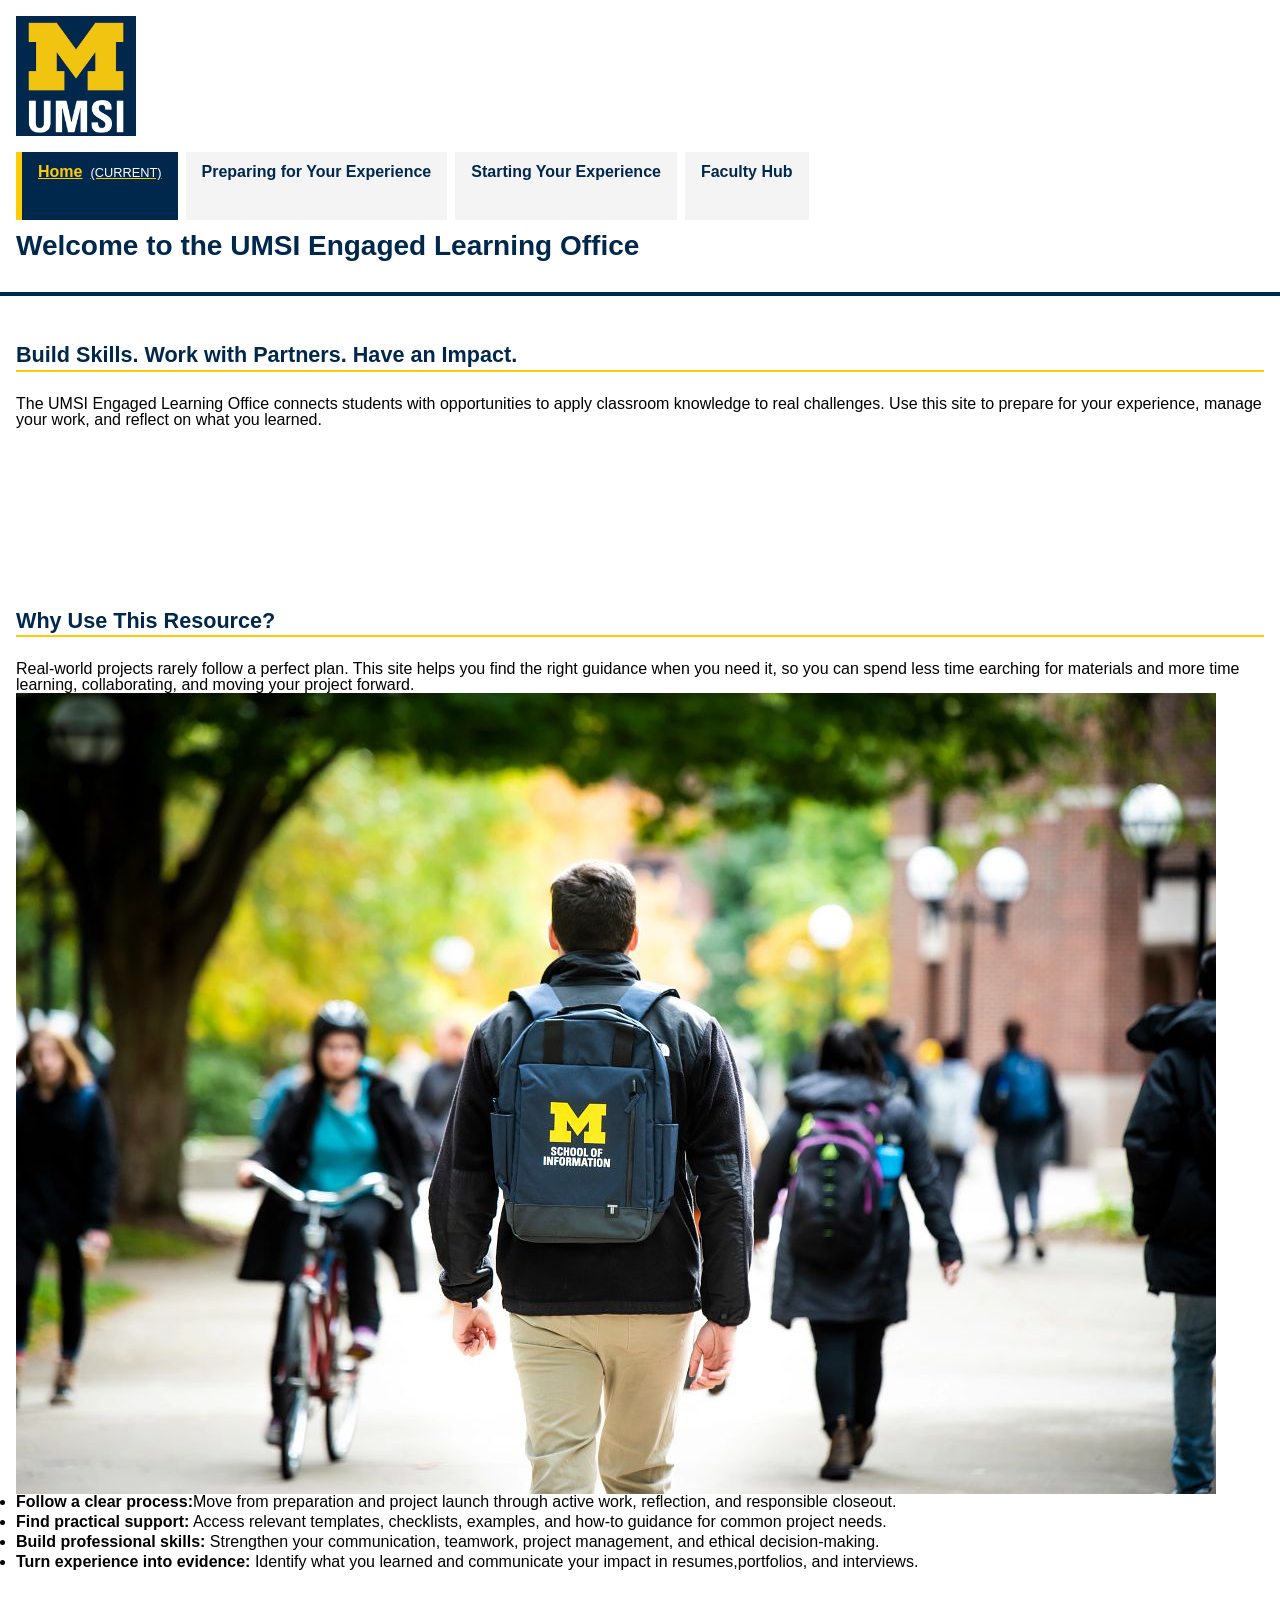
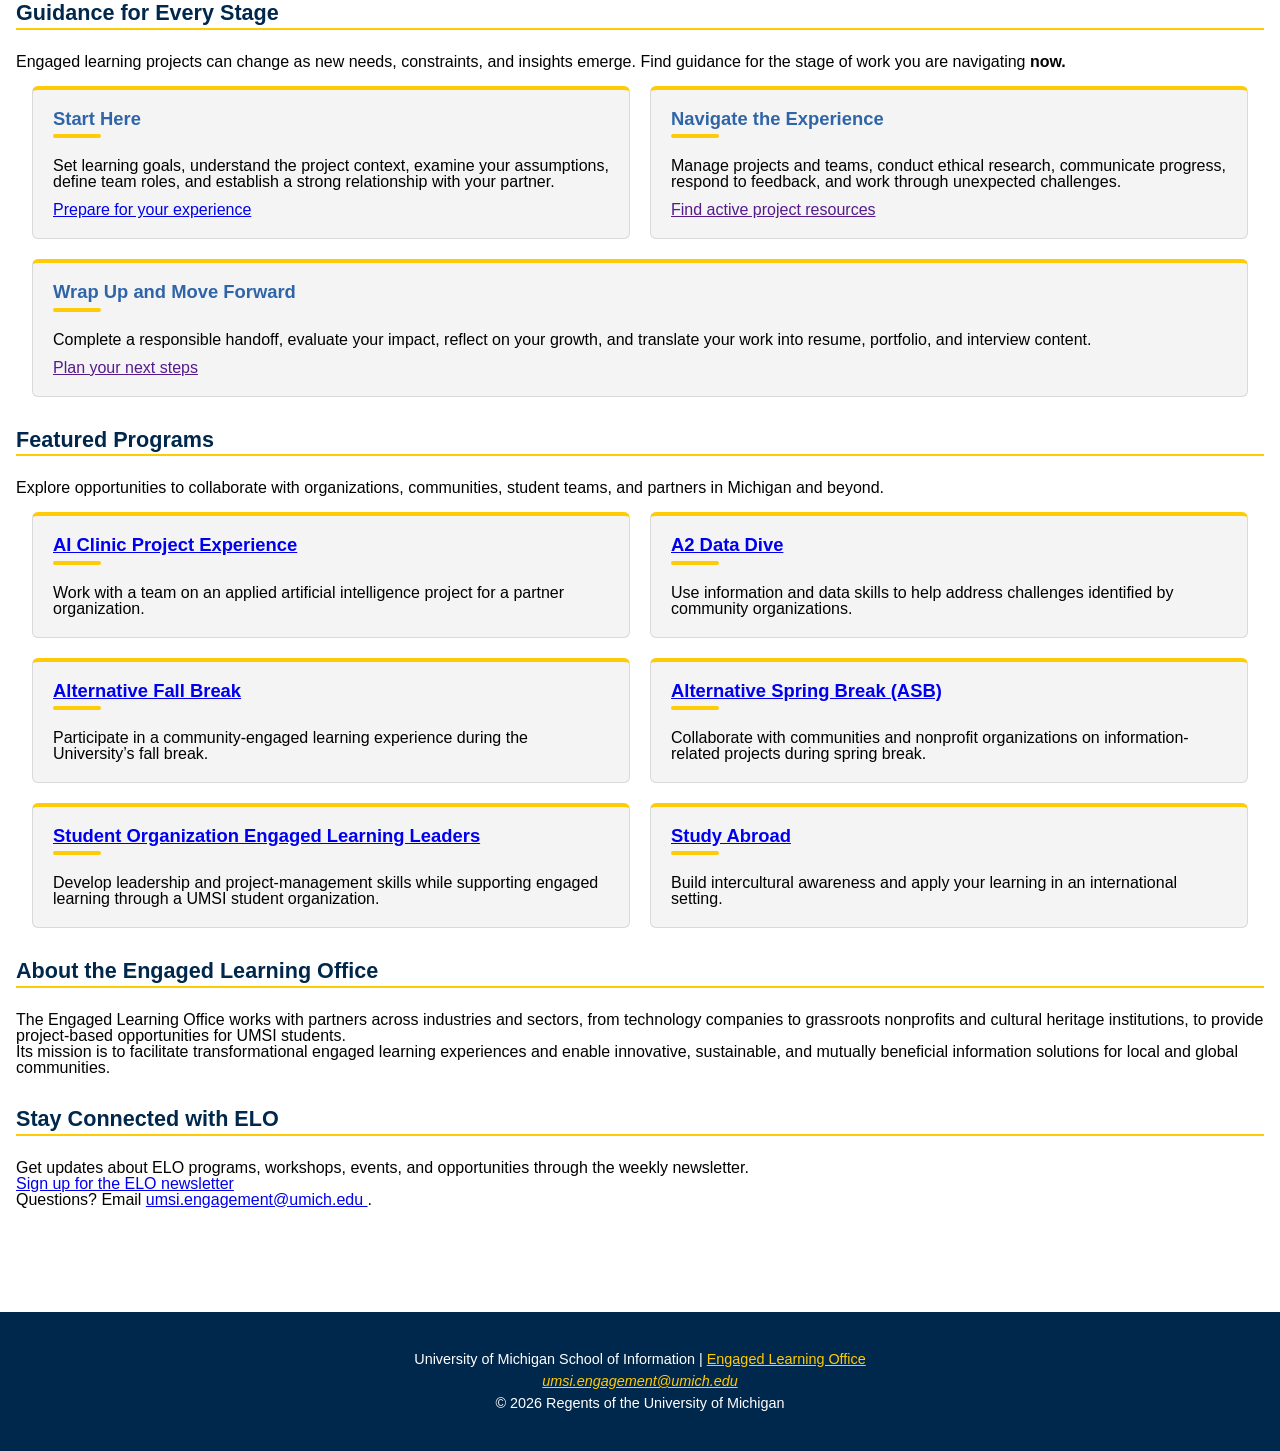
<file: index.html>
<!DOCTYPE html>
<html lang="en">
<head>
    <meta charset="UTF-8">
    <meta name="viewport" content="width=device-width, initial-scale=1.0">
    <title>Engaged Learning Resources | UMSI</title>
    <link rel="stylesheet" href="css/html5reset.css">
    <link rel="stylesheet" href="css/style.css">
</head>
<body>

    <header>
        <a href="#main">Skip to Main Content</a>
        <img src="images/UMSI_signature_vertical_informal_solidblue.jpg" alt="UMSI Logo">
        <nav>
            <ul>
                <li><a href="index.html" aria-current="page">Home</a></li>
                <li><a href="prep.html">Preparing for Your Experience</a></li>
                <li><a href="start.html">Starting Your Experience</a></li>
                <li><a href="faculty.html">Faculty Hub</a></li>
            </ul>
        </nav>
        <h1>Welcome to the UMSI Engaged Learning Office</h1>
    </header>

    <main id="main">
        <section>
            <h2>Build Skills. Work with Partners. Have an Impact.</h2>
            <p>
                The UMSI Engaged Learning Office connects students with opportunities to apply classroom knowledge to real challenges. Use this site to prepare for your experience, manage your work, and reflect on what you learned.
            </p>

            <iframe src="https://www.youtube.com/embed/81ZO9RfIJEQ?si=tBp82YWZMl1u7CVS" title="YouTube video player" frameborder="0" allow="accelerometer; autoplay; clipboard-write; encrypted-media; gyroscope; picture-in-picture; web-share" referrerpolicy="strict-origin-when-cross-origin" allowfullscreen></iframe>
            <!-- Note: this iframe might cause an Axe ARIA error - that's not on you that's on YouTube! -->
        </section>

        <section>
            <h2>Why Use This Resource?</h2>
            <p>Real-world projects rarely follow a perfect plan. This site helps you find the right guidance when you need it, so you can spend less time earching for materials and more time learning, collaborating, and moving your project forward.</p>
            <img src="images/UMSI_CampusFall_UMSIBackpack_02.jpg" alt="A student wears a UMSI backpack in fall on the drag.">
            <ul>
                <li><strong>Follow a clear process:</strong>Move from preparation and project launch through active work, reflection, and responsible closeout.</li>
                <li><strong>Find practical support:</strong> Access relevant templates, checklists, examples, and how-to guidance for common project needs.</li>
                <li><strong>Build professional skills:</strong> Strengthen your communication, teamwork, project management, and ethical decision-making.</li>
                <li><strong>Turn experience into evidence:</strong> Identify what you learned and communicate your impact in resumes,portfolios, and interviews.</li>
            </ul>
        </section>

        <section>
            <h2>Guidance for Every Stage</h2>
            <p>Engaged learning projects can change as new needs, constraints, and insights emerge. Find guidance for the stage of work you are navigating <strong>now.</strong></p>
            <div class="grid-container">
                <article class="grid-card">
                    <h3>Start Here</h3>
                    <p>Set learning goals, understand the project context, examine your assumptions, define team roles, and establish a strong relationship with your partner.</p>
                    <a href="prep.html">Prepare for your experience</a>
                </article>

                <article class="grid-card">
                    <h3>Navigate the Experience</h3>
                    <p>Manage projects and teams, conduct ethical research, communicate progress, respond to feedback, and work through unexpected challenges.</p>
                    <a href="">Find active project resources</a>
                </article>

                <article class="grid-card">
                    <h3>Wrap Up and Move Forward</h3>
                    <p>Complete a responsible handoff, evaluate your impact, reflect on your growth, and translate your work into resume, portfolio, and interview content.</p>
                    <a href="">Plan your next steps</a>
                </article>
            </div>
        </section>

        <section>
            <h2>Featured Programs</h2>
            <p>Explore opportunities to collaborate with organizations, communities, student teams, and partners in Michigan and beyond.</p>
            <div class="grid-container">
                <article class="grid-card">
                    <h3><a href="https://mcompass.umich.edu/_portal/tds-program-brochure?programid=12810">AI Clinic Project Experience</a></h3>
                    <p>Work with a team on an applied artificial intelligence project for a partner organization.</p>
                </article>

                <article class="grid-card">
                    <h3><a href="https://mcompass.umich.edu/_portal/tds-program-brochure?programid=12556">A2 Data Dive</a></h3>
                    <p>Use information and data skills to help address challenges identified by community organizations.</p>
                </article>

                <article class="grid-card">
                    <h3><a href="https://mcompass.umich.edu/_portal/tds-program-brochure?programid=11297">Alternative Fall Break</a></h3>
                    <p>Participate in a community-engaged learning experience during the University’s fall break.</p>
                </article>

                <article class="grid-card">
                    <h3><a href="https://mcompass.umich.edu/_portal/tds-program-brochure?programid=10621">Alternative Spring Break (ASB)</a></h3>
                    <p>Collaborate with communities and nonprofit organizations on information-related projects during spring break.</p>
                </article>

                <article class="grid-card">
                    <h3><a href="https://mcompass.umich.edu/_portal/tds-program-brochure?programid=12294">Student Organization Engaged Learning Leaders</a></h3>
                    <p>Develop leadership and project-management skills while supporting engaged learning through a UMSI student organization.</p>
                </article>

                <article class="grid-card">
                    <h3><a href="https://www.si.umich.edu/student-life/study-abroad">Study Abroad</a></h3>
                    <p>Build intercultural awareness and apply your learning in an international setting. </p>
                </article>
            </div>
        </section>

        <section>
            <h2>About the Engaged Learning Office</h2>
            <p>The Engaged Learning Office works with partners across industries and sectors, from technology companies to grassroots nonprofits and cultural heritage institutions, to provide project-based opportunities for UMSI students.</p>
            <p>Its mission is to facilitate transformational engaged learning experiences and enable innovative, sustainable, and mutually beneficial information solutions for local and global communities.</p>
        </section>

        <section>
            <h2>Stay Connected with ELO</h2>
            <p>Get updates about ELO programs, workshops, events, and opportunities through the weekly newsletter.</p>
            <div>
                <a href="https://umsi.info/elo-newsletter"> Sign up for the ELO newsletter</a>
            </div>
            <p>Questions? Email <a href="mailto:umsi.engagement@umich.edu">umsi.engagement@umich.edu </a>.</p>
        </section>

        <!-- Content taken & modified from UMGPT with the prompt, "Write me a webpage of intro content to help meet the following requirements - this is for the home page": and then pasted in the client objectives & project requirements"
        UMGPT. (2026). UMGPT ( GPT-5.6 Sol September 7th version) [Large language model]. -->
    </main>

    <footer>
        <p>University of Michigan School of Information | <a href="https://www.si.umich.edu/programs/engaged-learning/about-engaged-learning-office">Engaged Learning Office </a></p>
        <address>
            <a href="mailto:umsi.engagement@umich.edu">umsi.engagement@umich.edu</a>
        </address> <!-- Content taken & modified from codexworld to display dynamic year in copyright. -->
        <p>&copy; <span id="year"></span> Regents of the University of Michigan</p>
    </footer>
</body>
<script>
  document.getElementById("year").innerHTML = new Date().getFullYear();
</script>
</html>
</file>
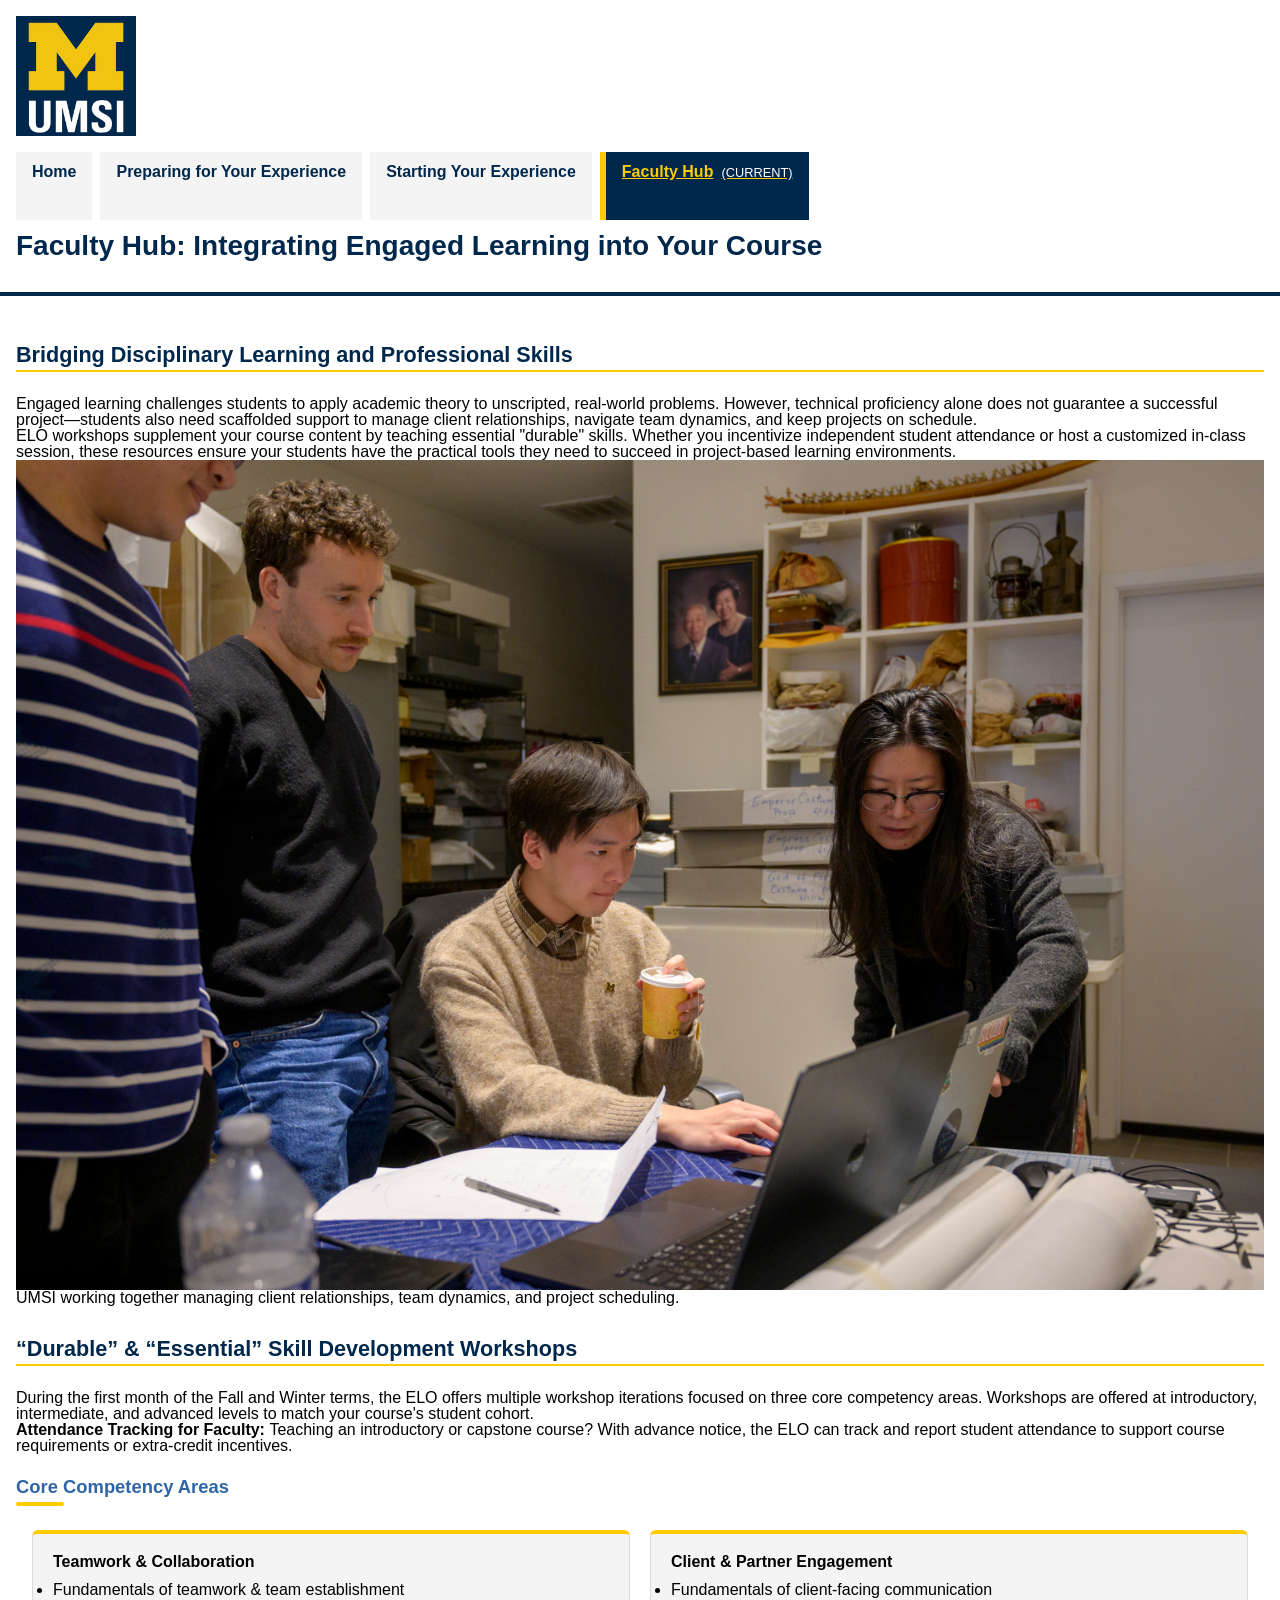
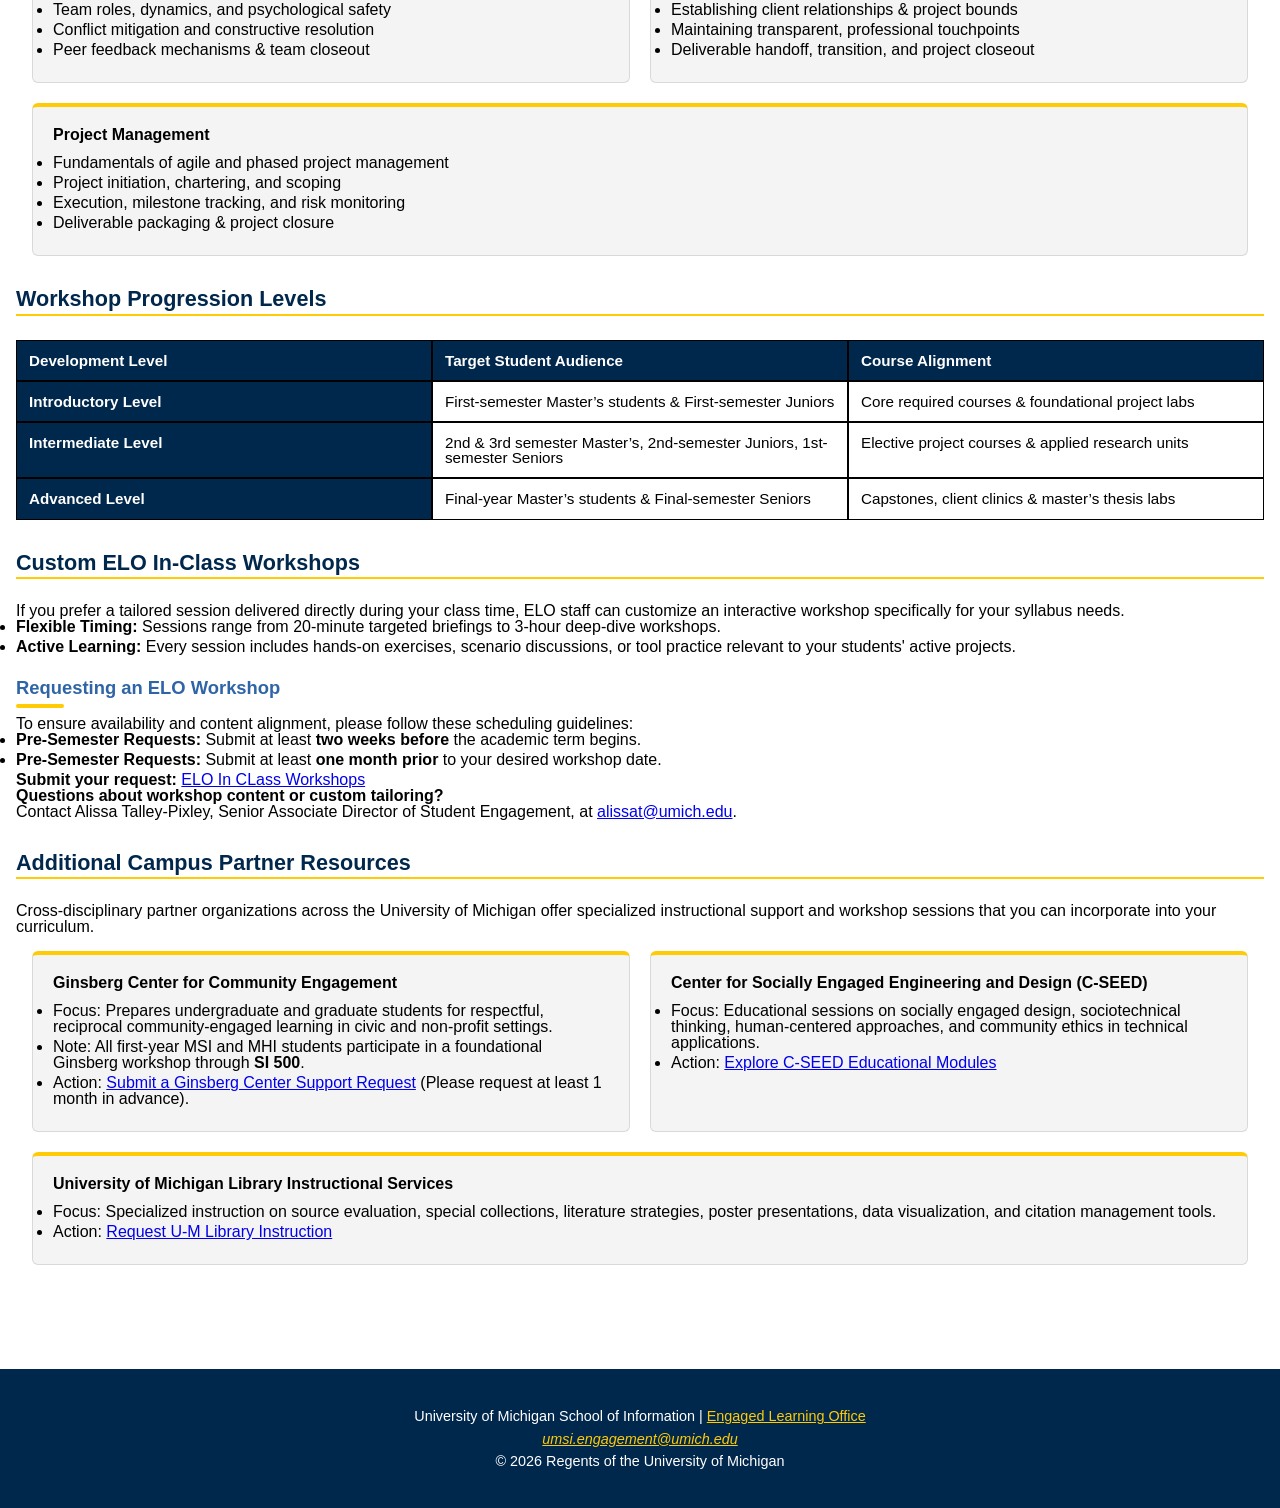
<file: faculty.html>
<!DOCTYPE html>
<html lang="en">
<head>
    <meta charset="UTF-8">
    <meta name="viewport" content="width=device-width, initial-scale=1.0">
    <title>Faculty Hub</title>
    <link rel="stylesheet" href="css/html5reset.css">
    <link rel="stylesheet" href="css/style.css">
</head>
<body>
    <header>
        <a href="#main">Skip to Main Content</a>
        <img src="images/UMSI_signature_vertical_informal_solidblue.jpg" alt="UMSI Logo">
        <nav>
            <ul>
                <li><a href="index.html">Home</a></li>
                <li><a href="prep.html">Preparing for Your Experience</a></li>
                <li><a href="start.html">Starting Your Experience</a></li>
                <li><a href="faculty.html" aria-current="page">Faculty Hub</a></li>
            </ul>
        </nav>
        <h1>Faculty Hub: Integrating Engaged Learning into Your Course</h1>
    </header>

    <main id="main">
        <section>
            <h2>Bridging Disciplinary Learning and Professional Skills</h2>
            <div>
                <p>Engaged learning challenges students to apply academic theory to unscripted, real-world problems. However, technical proficiency alone does not guarantee a successful project—students also need scaffolded support to manage client relationships, navigate team dynamics, and keep projects on schedule.</p>
                <p>ELO workshops supplement your course content by teaching essential "durable" skills. Whether you incentivize independent student attendance or host a customized in-class session, these resources ensure your students have the practical tools they need to succeed in project-based learning environments.</p>
                <figure>
                    <img src="images/UMSI_ASBChineseAmericanMuseumChicago_2026_03.jpg" alt="Four UMSI personnel working together">
                    <figcaption>
                        UMSI working together managing client relationships, team dynamics, and project scheduling.
                    </figcaption>
                </figure>
            </div>
        </section>

        <section>
            <h2>“Durable” & “Essential” Skill Development Workshops</h2>
            <p>During the first month of the Fall and Winter terms, the ELO offers multiple workshop iterations focused on three core competency areas. Workshops are offered at introductory, intermediate, and advanced levels to match your course's student cohort.</p>
            <p><strong>Attendance Tracking for Faculty: </strong>Teaching an introductory or capstone course? With advance notice, the ELO can track and report student attendance to support course requirements or extra-credit incentives.</p>

            <h3>Core Competency Areas</h3>
            <div class="grid-container">
                <div class="grid-card">
                    <strong>Teamwork & Collaboration</strong>
                    <ul>
                        <li>Fundamentals of teamwork & team establishment</li>
                        <li>Team roles, dynamics, and psychological safety</li>
                        <li>Conflict mitigation and constructive resolution</li>
                        <li>Peer feedback mechanisms & team closeout</li>
                    </ul>
                </div>

                <div class="grid-card">
                    <strong>Client & Partner Engagement</strong>
                    <ul>
                        <li>Fundamentals of client-facing communication</li>
                        <li>Establishing client relationships & project bounds</li>
                        <li>Maintaining transparent, professional touchpoints</li>
                        <li>Deliverable handoff, transition, and project closeout</li>
                    </ul>
                </div>

                <div class="grid-card">
                    <strong>Project Management</strong>
                    <ul>
                        <li>Fundamentals of agile and phased project management</li>
                        <li>Project initiation, chartering, and scoping</li>
                        <li>Execution, milestone tracking, and risk monitoring</li>
                        <li>Deliverable packaging & project closure</li>
                    </ul>
                </div>
            </div>
        </section>

        <section>
            <h2>Workshop Progression Levels</h2>
            <table>
                <thead>
                    <tr>
                        <th scope="col">Development Level</th>
                        <th scope="col">Target Student Audience</th>
                        <th scope="col">Course Alignment</th>
                    </tr>
                </thead>

                <tbody>
                    <tr>
                        <th scope="row">Introductory Level</th>
                        <td>First-semester Master’s students & First-semester Juniors</td>
                        <td>Core required courses & foundational project labs</td>
                    </tr>

                    <tr>
                        <th scope="row">Intermediate Level</th>
                        <td>2nd & 3rd semester Master’s, 2nd-semester Juniors, 1st-semester Seniors</td>
                        <td>Elective project courses & applied research units</td>
                    </tr>
                    <tr>
                        <th scope="row">Advanced Level</th>
                        <td>Final-year Master’s students & Final-semester Seniors</td>
                        <td>Capstones, client clinics & master’s thesis labs</td>
                    </tr>
                </tbody>
            </table>
        </section>

        <section>
            <h2>Custom ELO In-Class Workshops</h2>
            <p>If you prefer a tailored session delivered directly during your class time, ELO staff can customize an interactive workshop specifically for your syllabus needs.</p>
            <ul>
                <li><strong>Flexible Timing: </strong>Sessions range from 20-minute targeted briefings to 3-hour deep-dive workshops.</li>
                <li><strong>Active Learning: </strong>Every session includes hands-on exercises, scenario discussions, or tool practice relevant to your students' active projects.</li>
            </ul>
            <h3>Requesting an ELO Workshop</h3>
            <p>To ensure availability and content alignment, please follow these scheduling guidelines:</p>
            <ul>
                <li><strong>Pre-Semester Requests: </strong>Submit at least <strong>two weeks before</strong> the academic term begins.</li>
                <li><strong>Pre-Semester Requests: </strong>Submit at least <strong>one month prior</strong> to your desired workshop date.</li>
            </ul>

            <p><strong>Submit your request: </strong><a href="https://umsi.info/elo-workshops">ELO In CLass Workshops</a></p>
            <p><strong>Questions about workshop content or custom tailoring?</strong></p>
            <p>Contact Alissa Talley-Pixley, Senior Associate Director of Student Engagement, at <a href="mailto:alissat@umich.edu">alissat@umich.edu</a>.</p>
        </section>

        <section>
            <h2>Additional Campus Partner Resources</h2>
            <p>Cross-disciplinary partner organizations across the University of Michigan offer specialized instructional support and workshop sessions that you can incorporate into your curriculum.</p>
            <div class="grid-container">
                <div class="grid-card">
                    <strong>Ginsberg Center for Community Engagement</strong>
                    <ul>
                        <li>Focus: Prepares undergraduate and graduate students for respectful, reciprocal community-engaged learning in civic and non-profit settings.</li>
                        <li>Note: All first-year MSI and MHI students participate in a foundational Ginsberg workshop through <strong>SI 500</strong>.</li>
                        <li>Action: <a href="https://ginsberg.umich.edu/">Submit a Ginsberg Center Support Request</a> (Please request at least 1 month in advance).</li>
                    </ul>
                </div>

                <div class="grid-card">
                    <strong>Center for Socially Engaged Engineering and Design (C-SEED)</strong>
                    <ul>
                        <li>Focus: Educational sessions on socially engaged design, sociotechnical thinking, human-centered approaches, and community ethics in technical applications.</li>
                        <li>Action: <a href="https://csed.engin.umich.edu/">Explore C-SEED Educational Modules</a></li>
                    </ul>
                </div>

                <div class="grid-card">
                    <strong>University of Michigan Library Instructional Services</strong>
                    <ul>
                        <li>Focus: Specialized instruction on source evaluation, special collections, literature strategies, poster presentations, data visualization, and citation management tools.</li>
                        <li>Action: <a href="https://www.lib.umich.edu/services-and-spaces/instructors">Request U-M Library Instruction</a></li>
                    </ul>
                </div>
            </div>
        </section>
    </main>

    <!-- Content taken & modified from UMGPT with the prompt, "for the same content write me some intro content and resources for a prep page using the ELO content below" - this was after I had asked for content for the home page. " UMGPT. (2026). UMGPT ( GPT-5.6 Sol September 7th version) [Large language model]. -->
    <footer>
        <p>University of Michigan School of Information | <a href="https://www.si.umich.edu/programs/engaged-learning/about-engaged-learning-office">Engaged Learning Office </a></p>
        <address>
            <a href="mailto:umsi.engagement@umich.edu">umsi.engagement@umich.edu</a>
        </address> <!-- Content taken & modified from codexworld to display dynamic year in copyright. -->
        <p>&copy; <span id="year"></span> Regents of the University of Michigan</p>
    </footer>
</body>
<script>
  document.getElementById("year").innerHTML = new Date().getFullYear();
</script>
</html>
</file>
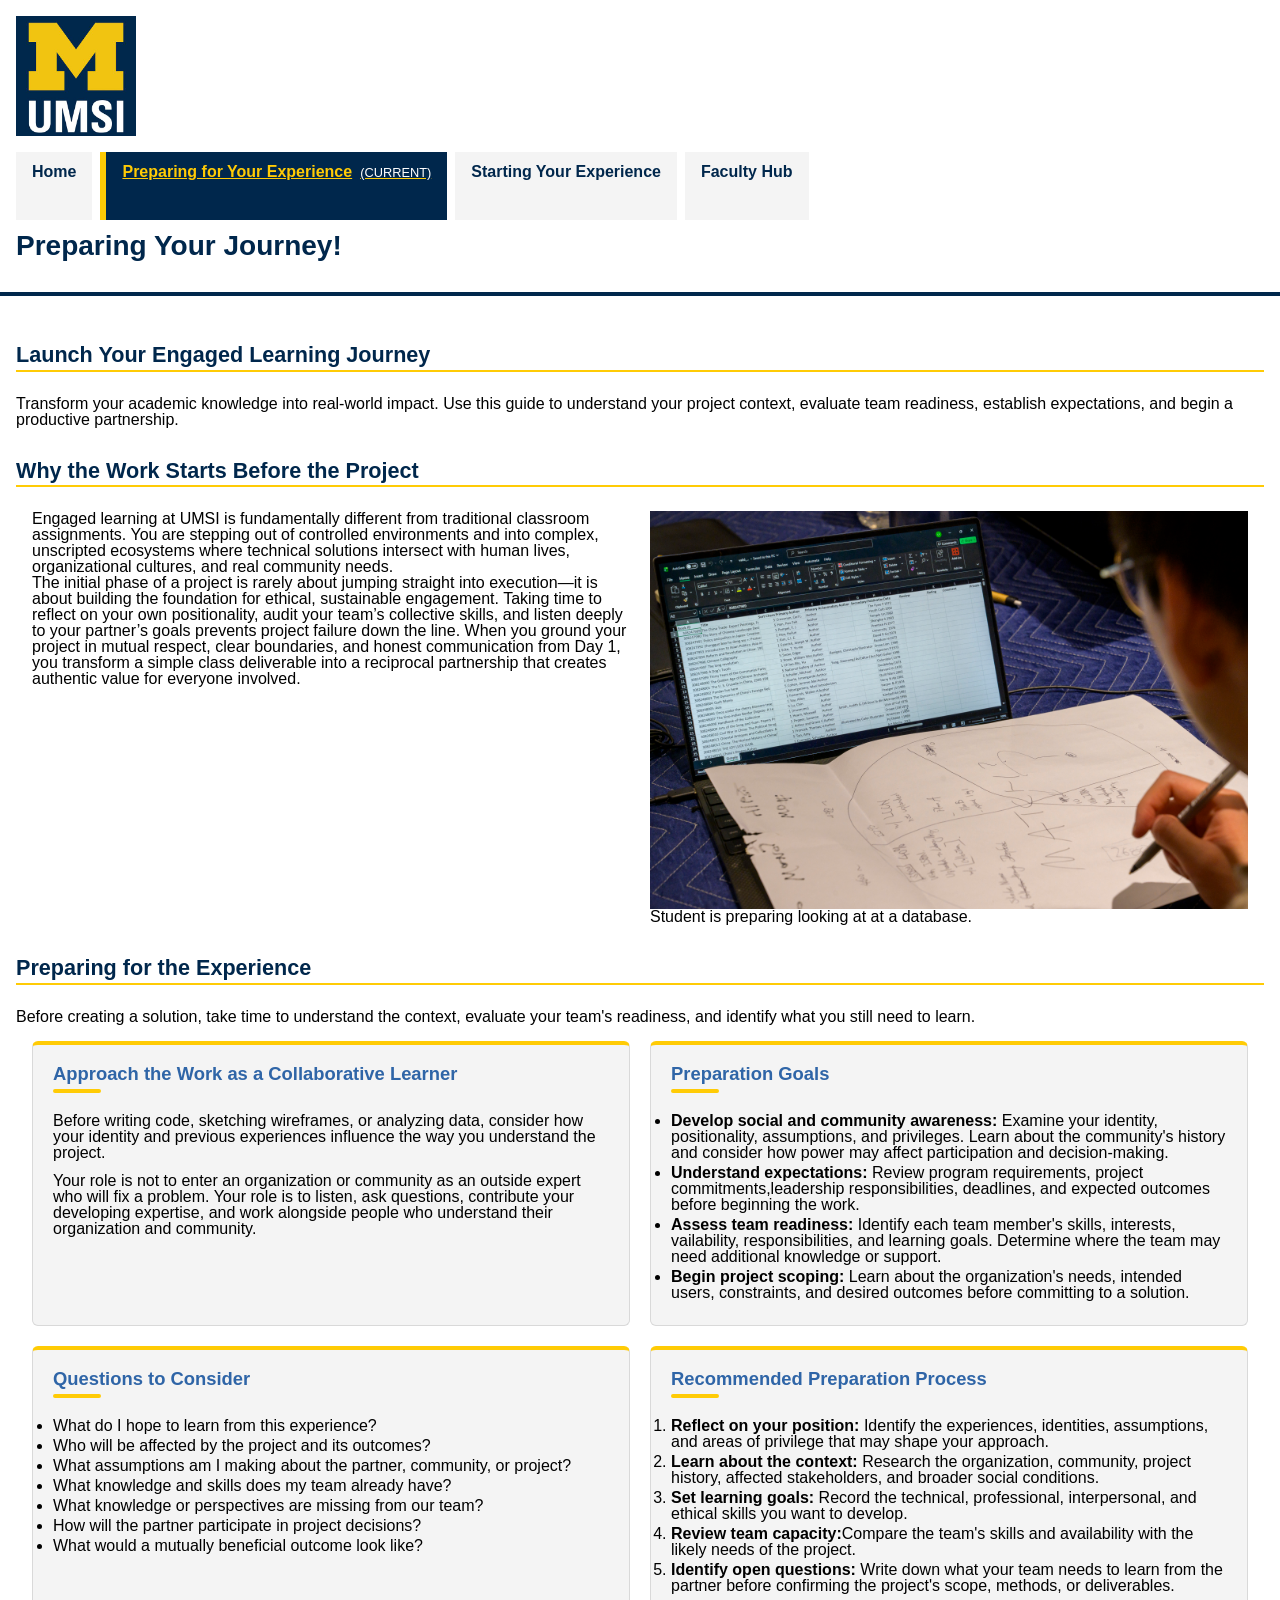
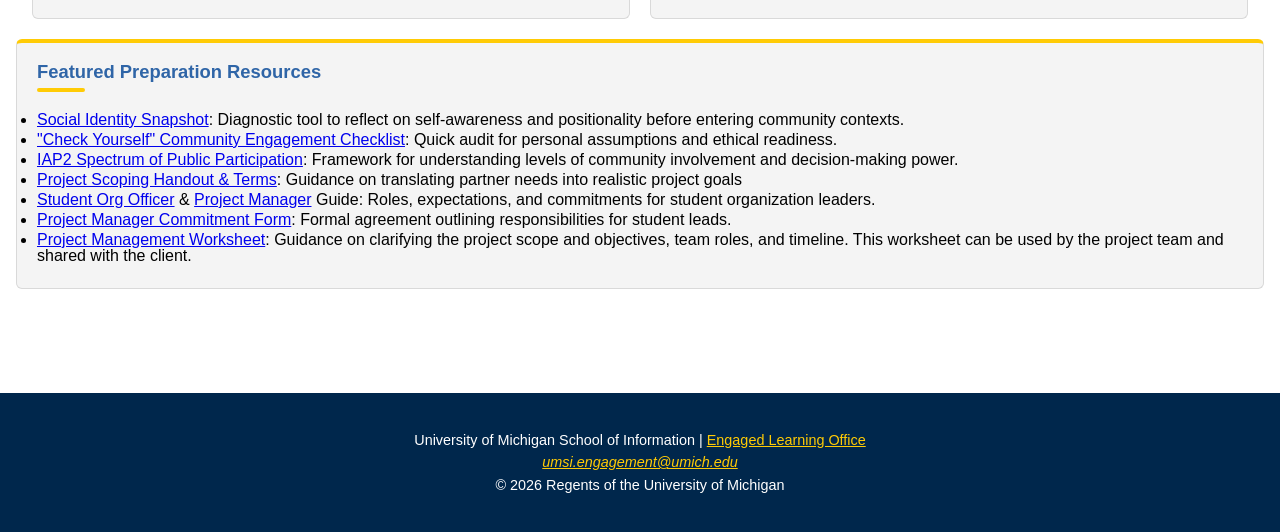
<file: prep.html>
<!DOCTYPE html>
<html lang="en">
<head>
    <meta charset="UTF-8">
    <meta name="viewport" content="width=device-width, initial-scale=1.0">
    <title>Prepare Your Journey</title>
    <link rel="stylesheet" href="css/html5reset.css">
    <link rel="stylesheet" href="css/style.css">
</head>
<body>

    <header>
        <a href="#main">Skip to Main Content</a>
        <img src="images/UMSI_signature_vertical_informal_solidblue.jpg" alt="UMSI Logo">
        <nav>
            <ul>
                <li><a href="index.html">Home</a></li>
                <li><a href="prep.html" aria-current="page">Preparing for Your Experience</a></li>
                <li><a href="start.html">Starting Your Experience</a></li>
                <li><a href="faculty.html">Faculty Hub</a></li>
            </ul>
        </nav>
        <h1>Preparing Your Journey!</h1>
    </header>

    <main id="main">
        <section>
            <h2>Launch Your Engaged Learning Journey</h2>
            <p>Transform your academic knowledge into real-world impact. Use this guide to understand your project context, evaluate team readiness, establish expectations, and begin a productive partnership.</p>
        </section>

        <section>
            <h2>Why the Work Starts Before the Project</h2>
            <div class="grid-container">
                <div>
                    <p>Engaged learning at UMSI is fundamentally different from traditional classroom assignments. You are stepping out of controlled environments and into complex, unscripted ecosystems where technical solutions intersect with human lives, organizational cultures, and real community needs.</p>
                    <p>The initial phase of a project is rarely about jumping straight into execution—it is about building the foundation for ethical, sustainable engagement. Taking time to reflect on your own positionality, audit your team’s collective skills, and listen deeply to your partner’s goals prevents project failure down the line. When you ground your project in mutual respect, clear boundaries, and honest communication from Day 1, you transform a simple class deliverable into a reciprocal partnership that creates authentic value for everyone involved.</p>
                </div>

                <figure>
                    <img src="images/UMSI_ASBChineseAmericanMuseumChicago_2026_22.jpg" alt="Student taking notes from a database">
                    <figcaption>
                        Student is preparing looking at at a database.
                    </figcaption>
                </figure>
            </div>
        </section>

        <section>
            <h2>Preparing for the Experience</h2>
            <p>Before creating a solution, take time to understand the context, evaluate your team's readiness, and identify what you still need to learn.</p>

            <div class="grid-container">
                <article class="grid-card">
                    <h3>Approach the Work as a Collaborative Learner</h3>
                    <p>Before writing code, sketching wireframes, or analyzing data, consider how your identity and previous experiences influence the way you understand the project.</p>
                    <p>Your role is not to enter an organization or community as an outside expert who will fix a problem. Your role is to listen, ask questions, contribute your developing expertise, and work alongside people who understand their organization and community.</p>
                </article>

                <article class="grid-card">
                    <h3>Preparation Goals</h3>
                    <ul>
                        <li><strong>Develop social and community awareness:</strong> Examine your identity, positionality, assumptions, and privileges. Learn about the community's history and consider how power may affect participation and decision-making.</li>
                        <li><strong>Understand expectations:</strong> Review program requirements, project commitments,leadership responsibilities, deadlines, and expected outcomes before beginning the work.</li>
                        <li><strong>Assess team readiness:</strong> Identify each team member's skills, interests, vailability, responsibilities, and learning goals. Determine where the team may need additional knowledge or support.</li>
                        <li><strong>Begin project scoping:</strong> Learn about the organization's needs, intended users, constraints, and desired outcomes before committing to a solution.</li>
                    </ul>
                </article>

                <article class="grid-card">
                    <h3>Questions to Consider</h3>
                    <ul>
                        <li>What do I hope to learn from this experience?</li>
                        <li>Who will be affected by the project and its outcomes?</li>
                        <li>What assumptions am I making about the partner, community, or project?</li>
                        <li>What knowledge and skills does my team already have?</li>
                        <li>What knowledge or perspectives are missing from our team?</li>
                        <li>How will the partner participate in project decisions?</li>
                        <li>What would a mutually beneficial outcome look like?</li>
                    </ul>
                </article>

                <article class="grid-card">
                    <h3>Recommended Preparation Process</h3>
                    <ol>
                        <li><strong>Reflect on your position:</strong> Identify the experiences, identities, assumptions, and areas of privilege that may shape your approach.</li>
                        <li><strong>Learn about the context:</strong> Research the organization, community, project history, affected stakeholders, and broader social conditions.</li>
                        <li><strong>Set learning goals:</strong> Record the technical, professional, interpersonal, and ethical skills you want to develop.</li>
                        <li><strong>Review team capacity:</strong>Compare the team's skills and availability with the likely needs of the project. </li>
                        <li><strong>Identify open questions:</strong> Write down what your team needs to learn from the partner before confirming the project's scope, methods, or deliverables.</li>
                    </ol>
                </article>
            </div>

            <article class="grid-card" style="margin-top: 1.25rem;">
                <h3>Featured Preparation Resources</h3>
                <ul>
                    <li><a href="https://sites.lsa.umich.edu/equitable-teaching/social-identity-snapshot">Social Identity Snapshot</a>: Diagnostic tool to reflect on self-awareness and positionality before entering community contexts.</li>
                    <li><a href="https://docs.google.com/document/d/1Qt9YeStVwDHjwJhOLAz42JSNQR2lFMurdUtxtdrGkuc/edit?tab=t.0#heading=h.ch0bvccjkrzn">"Check Yourself" Community Engagement Checklist</a>: Quick audit for personal assumptions and ethical readiness.</li>
                    <li><a href="https://drive.google.com/file/d/1zc1RNlrDxV51-muOERdDTnINQcquJpOA/view?usp=sharing">IAP2 Spectrum of Public Participation</a>: Framework for understanding levels of community involvement and decision-making power.</li>
                    <li><a href="https://docs.google.com/document/d/1TrEDolwmOIlXgYgAP9VvlOGoYOwFfe6KxzZOgZSVYVw/edit?usp=drive_link">Project Scoping Handout & Terms</a>: Guidance on translating partner needs into realistic project goals</li>
                    <li><a href="https://docs.google.com/document/d/1AexsV_JeSd0kRUBbcifZpfBu6y6Zi8Y0iJScp1I3gkM/edit?usp=drive_link">Student Org Officer</a> & <a href="https://docs.google.com/document/u/0/d/1uwOOS0TrXWzcSShj8DUFpckWo0t1UNu_Q7WVbZnLhX0/edit">Project Manager</a> Guide: Roles, expectations, and commitments for student organization leaders.</li>
                    <li><a href="https://docs.google.com/document/d/1U4lCNGyWKJ3C2i_VgFqAR45Z4zF1FehuthuqT-M2wdI/edit?usp=drive_link">Project Manager Commitment Form</a>: Formal agreement outlining responsibilities for student leads.</li>
                    <li><a href="https://docs.google.com/document/d/1twc-7TYWmb_PNrOBiDI1NuJqJAuhluTICr22GRd_NLc/edit?usp=drive_link">Project Management Worksheet</a>: Guidance on clarifying the project scope and objectives, team roles, and timeline. This worksheet can be used by the project team and shared with the client.</li>
                </ul>
            </article>
        </section>
        <!-- Content taken & modified from UMGPT with the prompt, "for the same content write me some intro content and resources for a prep page using the ELO content below" - this was after I had asked for content for the home page. " UMGPT. (2026). UMGPT ( GPT-5.6 Sol September 7th version) [Large language model]. -->
    </main>

    <footer>
        <p>University of Michigan School of Information | <a href="https://www.si.umich.edu/programs/engaged-learning/about-engaged-learning-office">Engaged Learning Office </a></p>
        <address>
            <a href="mailto:umsi.engagement@umich.edu">umsi.engagement@umich.edu</a>
        </address> <!-- Content taken & modified from codexworld to display dynamic year in copyright. -->
        <p>&copy; <span id="year"></span> Regents of the University of Michigan</p>
    </footer>
</body>
<script>
  document.getElementById("year").innerHTML = new Date().getFullYear();
</script>
</html>
</file>
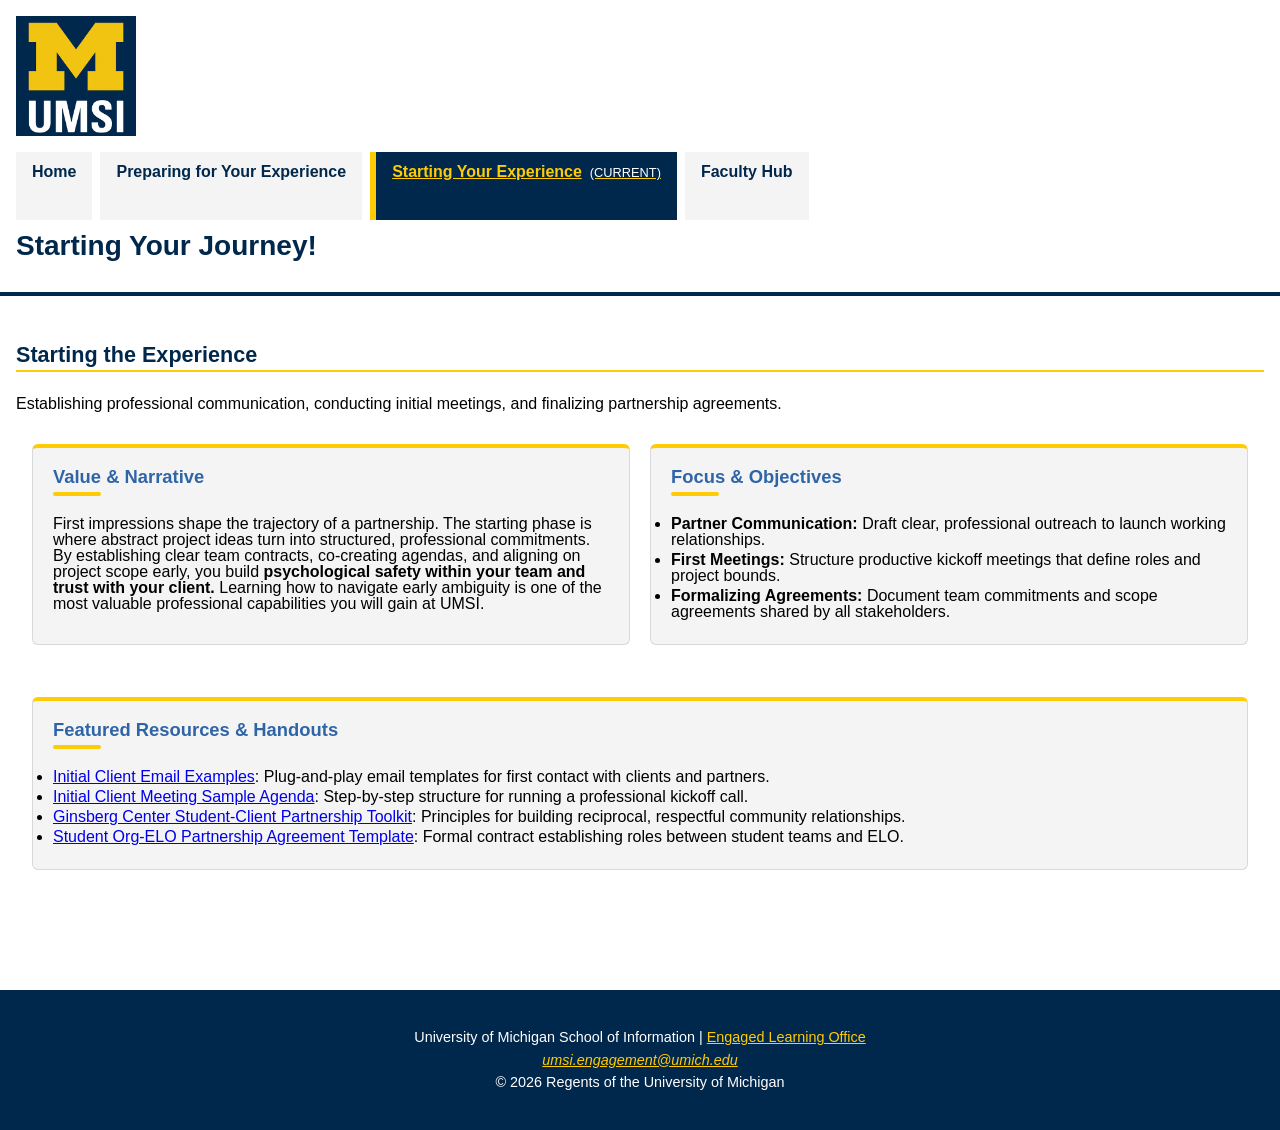
<file: start.html>
<!DOCTYPE html>
<html lang="en">
<head>
    <meta charset="UTF-8">
    <meta name="viewport" content="width=device-width, initial-scale=1.0">
    <title>Starting Resources</title>
    <link rel="stylesheet" href="css/html5reset.css">
    <link rel="stylesheet" href="css/style.css">
</head>
<body>

    <header>
        <a href="#main">Skip to Main Content</a>
        <img src="images/UMSI_signature_vertical_informal_solidblue.jpg" alt="UMSI Logo">
        <nav>
            <ul>
                <li><a href="index.html">Home</a></li>
                <li><a href="prep.html">Preparing for Your Experience</a></li>
                <li><a href="start.html" aria-current="page">Starting Your Experience</a></li>
                <li><a href="faculty.html">Faculty Hub</a></li>
            </ul>
        </nav>
        <h1>Starting Your Journey!</h1>
    </header>

    <main id="main">
            <section>
                <h2>Starting the Experience</h2>
                <p>Establishing professional communication, conducting initial meetings, and finalizing partnership agreements.</p>
            </section>
            <div class="grid-container">
            <section class="grid-card">
                <h3>Value & Narrative</h3>
                <p>First impressions shape the trajectory of a partnership. The starting phase is where abstract project ideas turn into structured, professional commitments. By establishing clear team contracts, co-creating agendas, and aligning on project scope early, you build <strong>psychological safety within your team and trust with your client.</strong> Learning how to navigate early ambiguity is one of the most valuable professional capabilities you will gain at UMSI.</p>
                </section>
                <section class="grid-card">
                <h3>Focus & Objectives</h3>
                <ul>
                    <li><strong>Partner Communication: </strong>Draft clear, professional outreach to launch working relationships.</li>
                    <li><strong>First Meetings: </strong>Structure productive kickoff meetings that define roles and project bounds.</li>
                    <li><strong>Formalizing Agreements: </strong>Document team commitments and scope agreements shared by all stakeholders.</li>
                </ul>
            </section>

            <section class="grid-card">
                <h3>Featured Resources & Handouts</h3>
                <ul>
                    <li><a href="https://docs.google.com/document/d/1fWFXwoW5fKX_Tctn97Gio5XZDwILNlqIOyKKE8Yk5J0/edit?usp=drive_link">Initial Client Email Examples</a>: Plug-and-play email templates for first contact with clients and partners.</li>
                    <li><a href="https://docs.google.com/document/d/1ItXxYauAcPoaGMUZWuJsX-OLFfGmeBOWT7JNhoZxGyU/edit?usp=drive_link">Initial Client Meeting Sample Agenda</a>: Step-by-step structure for running a professional kickoff call.</li>
                    <li><a href="https://ginsberg.umich.edu/article/campus-community-partnerships-toolkit">Ginsberg Center Student-Client Partnership Toolkit</a>: Principles for building reciprocal, respectful community relationships.</li>
                    <li><a href="https://docs.google.com/document/d/1y5Y2wc1ADz0n_ht26kPYlFK3Zm9i3UR_Z0OMWP3Q_xQ/edit?usp=drive_link">Student Org-ELO Partnership Agreement Template</a>: Formal contract establishing roles between student teams and ELO.</li>
                </ul>
            </section>
          </div>
        <!-- Content taken & modified from UMGPT with the prompt, "for the same content write me some intro content and resources for a prep page using the ELO content below" - this was after I had asked for content for the home page. " UMGPT. (2026). UMGPT ( GPT-5.6 Sol September 7th version) [Large language model]. -->
    </main>

    <footer>
        <p>University of Michigan School of Information | <a href="https://www.si.umich.edu/programs/engaged-learning/about-engaged-learning-office">Engaged Learning Office </a></p>
        <address>
            <a href="mailto:umsi.engagement@umich.edu">umsi.engagement@umich.edu</a>
        </address> <!-- Content taken & modified from codexworld to display dynamic year in copyright. -->
        <p>&copy; <span id="year"></span> Regents of the University of Michigan</p>
    </footer>
</body>
<script>
  document.getElementById("year").innerHTML = new Date().getFullYear();
</script>
</html>
</file>
<file: css/style.css>
nav a:hover {
     border: 2px #ffcb05 dotted;
}

nav a:focus {
     border: 2px #ffcb05 dotted;
}

a[href="#main"] {
     position: absolute;
     top: -65rem;
     background-color: #00274c; /* Umich Blue */
     font-weight: bold;
     color: #ffcb05; /* Michigan Maize */
}

a[href="#main"]:focus {
     top: 0;
}

body {
     font-size: 1rem;
     font-family: Arial, Helvetica, sans-serif;
     margin: 0;
     padding: 0;
}

img, iframe {
     max-width: 100%;
     display: block;
}

header {
     background-color: #ffffff;
     border-bottom: #00274c solid 0.25rem;
     padding: 1rem;
}

header img {
     max-width: 120px;
     margin-bottom: 1rem;
}

h1 {
     font-size: 1.75rem;
     color: #00274c;
     margin: 0.5rem 0 1rem;
}

nav ul {
     list-style: none;
     padding: 0;
     margin: 0;
     display: flex;
     flex-direction: column;
     gap: 0.25rem;
}

nav li a {
     display: block;
     padding: 0.75rem 1rem;
     background-color: #f4f4f4;
     color: #00274c;
     min-height: 44px;
     font-weight: bold;
     text-decoration: none;
}

nav li a:hover, nav li a:focus {
     background-color: #00274c;
     color: #ffffff;
}

/* Content taken & modified from Gemini with the prompt, "Write me the CSS to indicate the current page (Active page) with in the links in the navigation. 
Gemini. (2026). Gemini.*/
nav li a[aria-current="page"] {
     background-color: #00274c;
     color: #ffcb05;
     border-left: 6px solid #ffcb05;
     text-decoration: underline;
}

nav li a[aria-current="page"]::after {
     content: "(current)";
     font-size: 0.8rem;
     font-weight: normal;
     text-transform: uppercase;
     color: #ffffff;
     margin-left: 0.5rem;
}

main {
     padding: 1.5rem 1rem;
}

section {
     margin-bottom: 2rem;
}

h2 {
     font-size: 1.35rem;
     color: #00274c;
     border-bottom: #ffcb05 0.125rem solid;
     padding-bottom: 0.25rem;
     margin: 1.5rem 0;
}

h3 {
     font-size: 1.15rem;
     color: #2f65a7; /* Secondary Arboretum Blue */
     position: relative;
     padding-bottom: 0.5rem;
     margin-top: 1.5rem;
}

/* Creates a colored separator bar under every h3 */
h3::after {
     content: "";
     display: block;
     width: 3rem; /* Adjust length of the bar */
     height: 0.25rem; /* Thickness of the bar */
     background-color: #ffcb05; /* UM Maize accent color */
     margin-top: 0.375rem;
     border-radius: 2px;
}

.grid-container {
     display: grid;
     grid-template-columns: 1fr;
     gap: 1.25rem;
     margin: 1rem;
}

.grid-card {
     background-color: #f4f4f4;
     border: 1px solid #d9d9d9;
     border-top: 4px solid #ffcb05;
     border-radius: 6px;
     padding: 1.25rem;
     display: grid;
     grid-template-columns: 1fr;
     align-content: start;
     gap: 0.75rem;
}

.grid-card h3 {
     margin-top: 0;
}

table {
     display: grid;
     grid-template-columns: 1fr;
     width: 100%;
     border-collapse: collapse;
     gap: 0;
     margin-top: 1rem;
}

tr {
     width: 100%;
     display: grid;
     grid-template-columns: 1fr 1fr 1fr;
}

th, td {
     padding: 0.75rem;
     border: 0.1rem solid #000000;
     text-align: left;
     font-size: 0.95rem;
}

th {
     background-color: #00274c;
     color: #ffffff;
}

footer {
     background-color: #00274c;
     color: #ffffff;
     text-align: center;
     padding: 2rem 1rem;
     margin-top: 3rem;
     font-size: 0.9rem;
}

footer p {
     margin: 0.5rem 0;
     color: #ffffff;
}

footer a {
     color: #ffcb05;
     text-decoration: underline;
}

footer a:focus, footer a:hover {
     color: #ffffff;
}

body li {
     margin-bottom: 0.25rem;
}

@media screen and (min-width: 800px) {
     nav ul {
          flex-direction: row;
          flex-wrap: wrap;
          gap: 0.5rem;
     }

     .grid-container {
          grid-template-columns: 1fr 1fr;
     }

     .grid-card:nth-child(odd):last-child {
          grid-column: span 2;
     }
}
</file>
